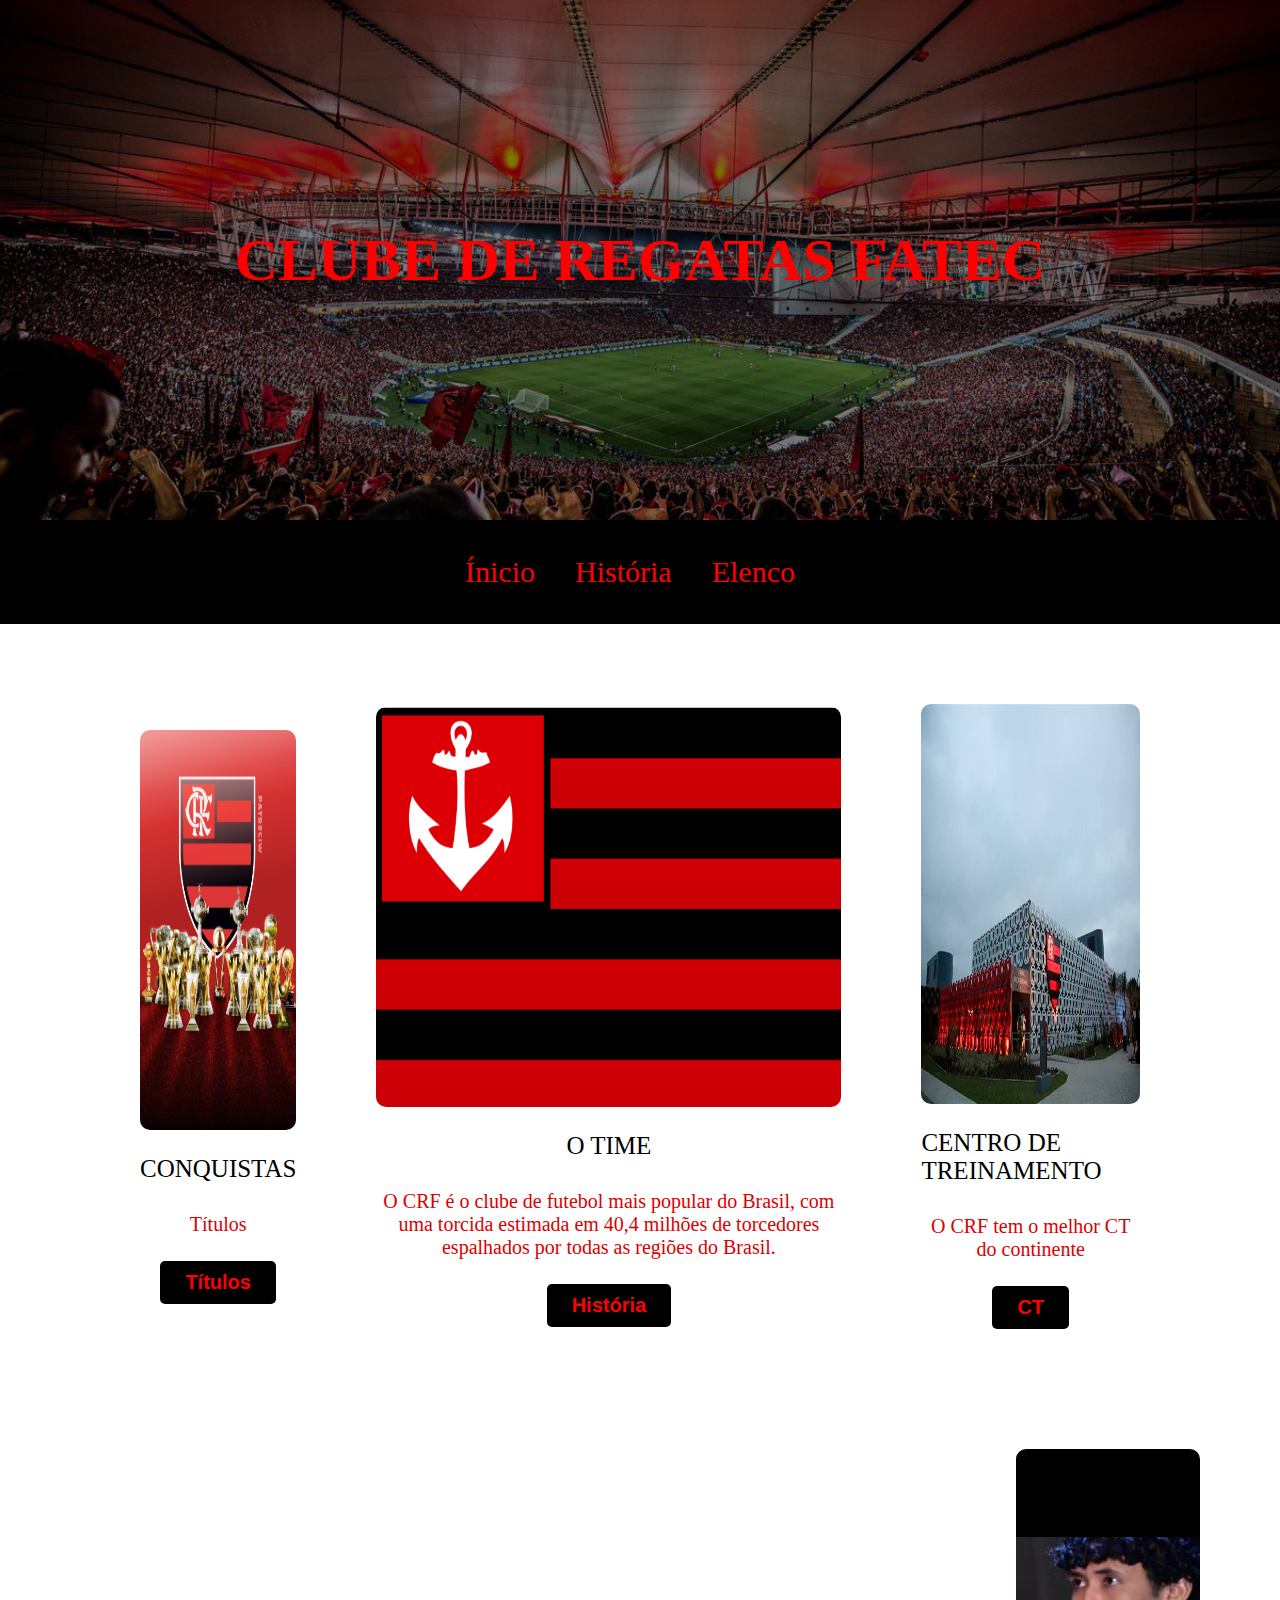
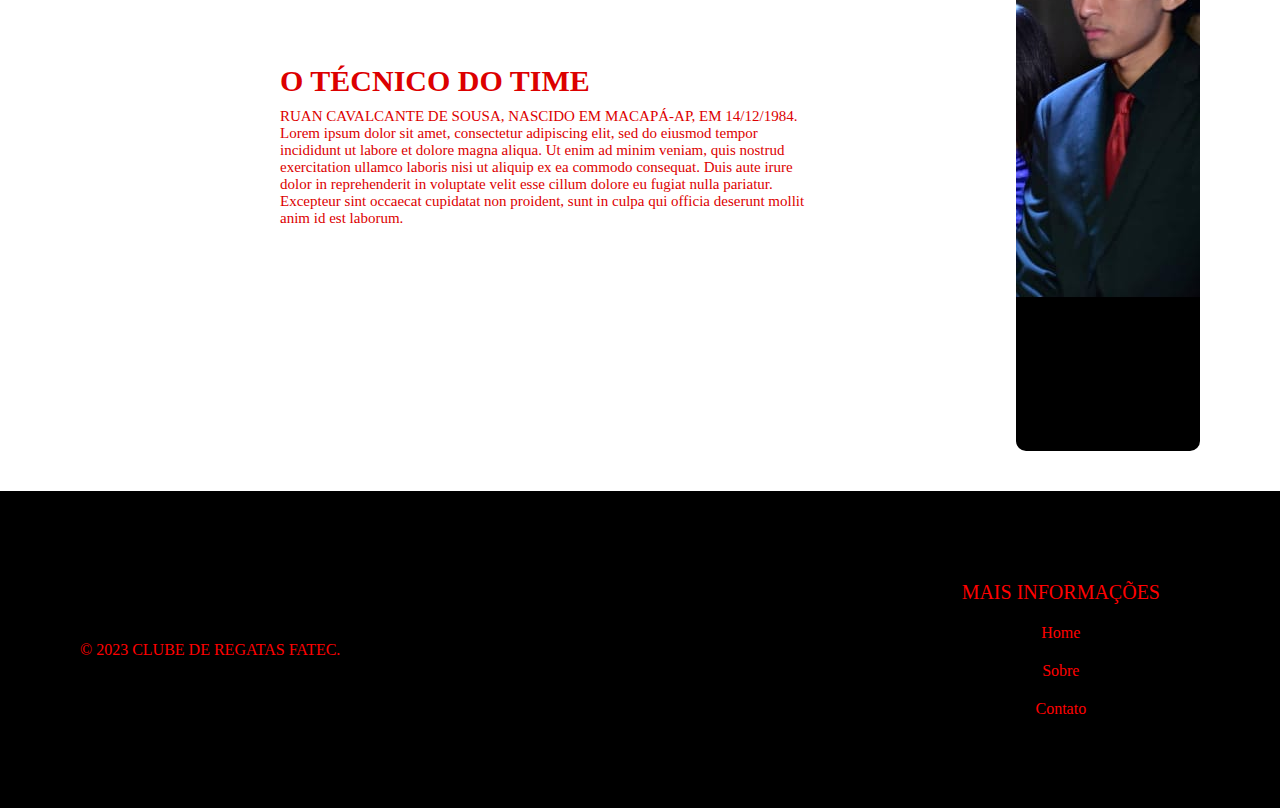
<file: index.html>
<html lang="pt-BR">

<head>
    <meta charset="UTF-8">
    <meta http-equiv="X-UA-Compatible" content="IE=edge">
    <meta name="viewport" content="width=device-width, initial-scale=1.0">
    <title>Clube De Regatas Fatec</title>
    <link rel="stylesheet" href="css/inicio.css">
    
</head>

<body>
    <header>
        <div class="intro">
            <h1>CLUBE DE REGATAS FATEC</h1>
            
        </div>
    </header>
    <main>
        <div class="menu">
            <nav class="menulinks">
                <a href="index.html">Ínicio</a>
                <a href="história.html">História</a>
                <a href="elenco.html">Elenco</a>
            </nav>
        </div>
        <div class="centro">
            <div class="item">
                <img src="imagens/títulos.jpg">
                <p class="item-titulo">CONQUISTAS</p>
                <p align="center" class="item-texto">Títulos
                </p>
                <button onclick="location.href='história.html'" type="button">Títulos</button>
            </div>
            <div class="item">
                <div class="logo">
                    <img
                        src="imagens/logo.png">
                </div>
                <p class="item-titulo">O time</p>
                <p align="center" class="item-texto">O CRF é o clube de futebol mais popular do Brasil, com uma torcida estimada em 40,4 milhões de torcedores espalhados por todas as regiões do Brasil.</p>
                <button onclick="location.href='história.html'" type="button">História</button>
            </div>
            <div class="item">
                <img
                    src="imagens/ctfatec.jpg">
                <p class="item-titulo">Centro de treinamento</p>
                <p align="center" class="item-texto">O CRF tem o melhor CT do continente </p>
                <button  type="button">CT</button>
            </div>
        </div>
        <div class="fundador">
            <div class="fundador-texto">
                <h2>O técnico do time</h2>
                <p align="left">RUAN CAVALCANTE DE SOUSA, NASCIDO EM MACAPÁ-AP, EM 14/12/1984. Lorem ipsum dolor sit amet,
                    consectetur adipiscing elit,
                    sed do eiusmod tempor incididunt ut labore et dolore magna aliqua. Ut enim ad minim veniam, quis
                    nostrud exercitation
                    ullamco laboris nisi ut aliquip ex ea commodo consequat. Duis aute irure dolor in reprehenderit in
                    voluptate velit
                    esse cillum dolore eu fugiat nulla pariatur. Excepteur sint occaecat cupidatat non proident, sunt in
                    culpa qui officia
                    deserunt mollit anim id est laborum.</p>
            </div>
            <img
                src="imagens/RUAN.jpeg">
        </div>
    </main>
    <footer class="footer">
        <div class="copy">&copy; 2023 CLUBE DE REGATAS FATEC.</div>
        <div class="footer-links">
            <div class="links">
                <span>Mais informações</span>
                <a href="ínicio.html">Home</a>
                <a href="bonus/sobre.html">Sobre</a>
                <a href="bonus/contato.html">Contato</a>
            </div>
        </div>
    </footer>
</body>

</html>
</file>
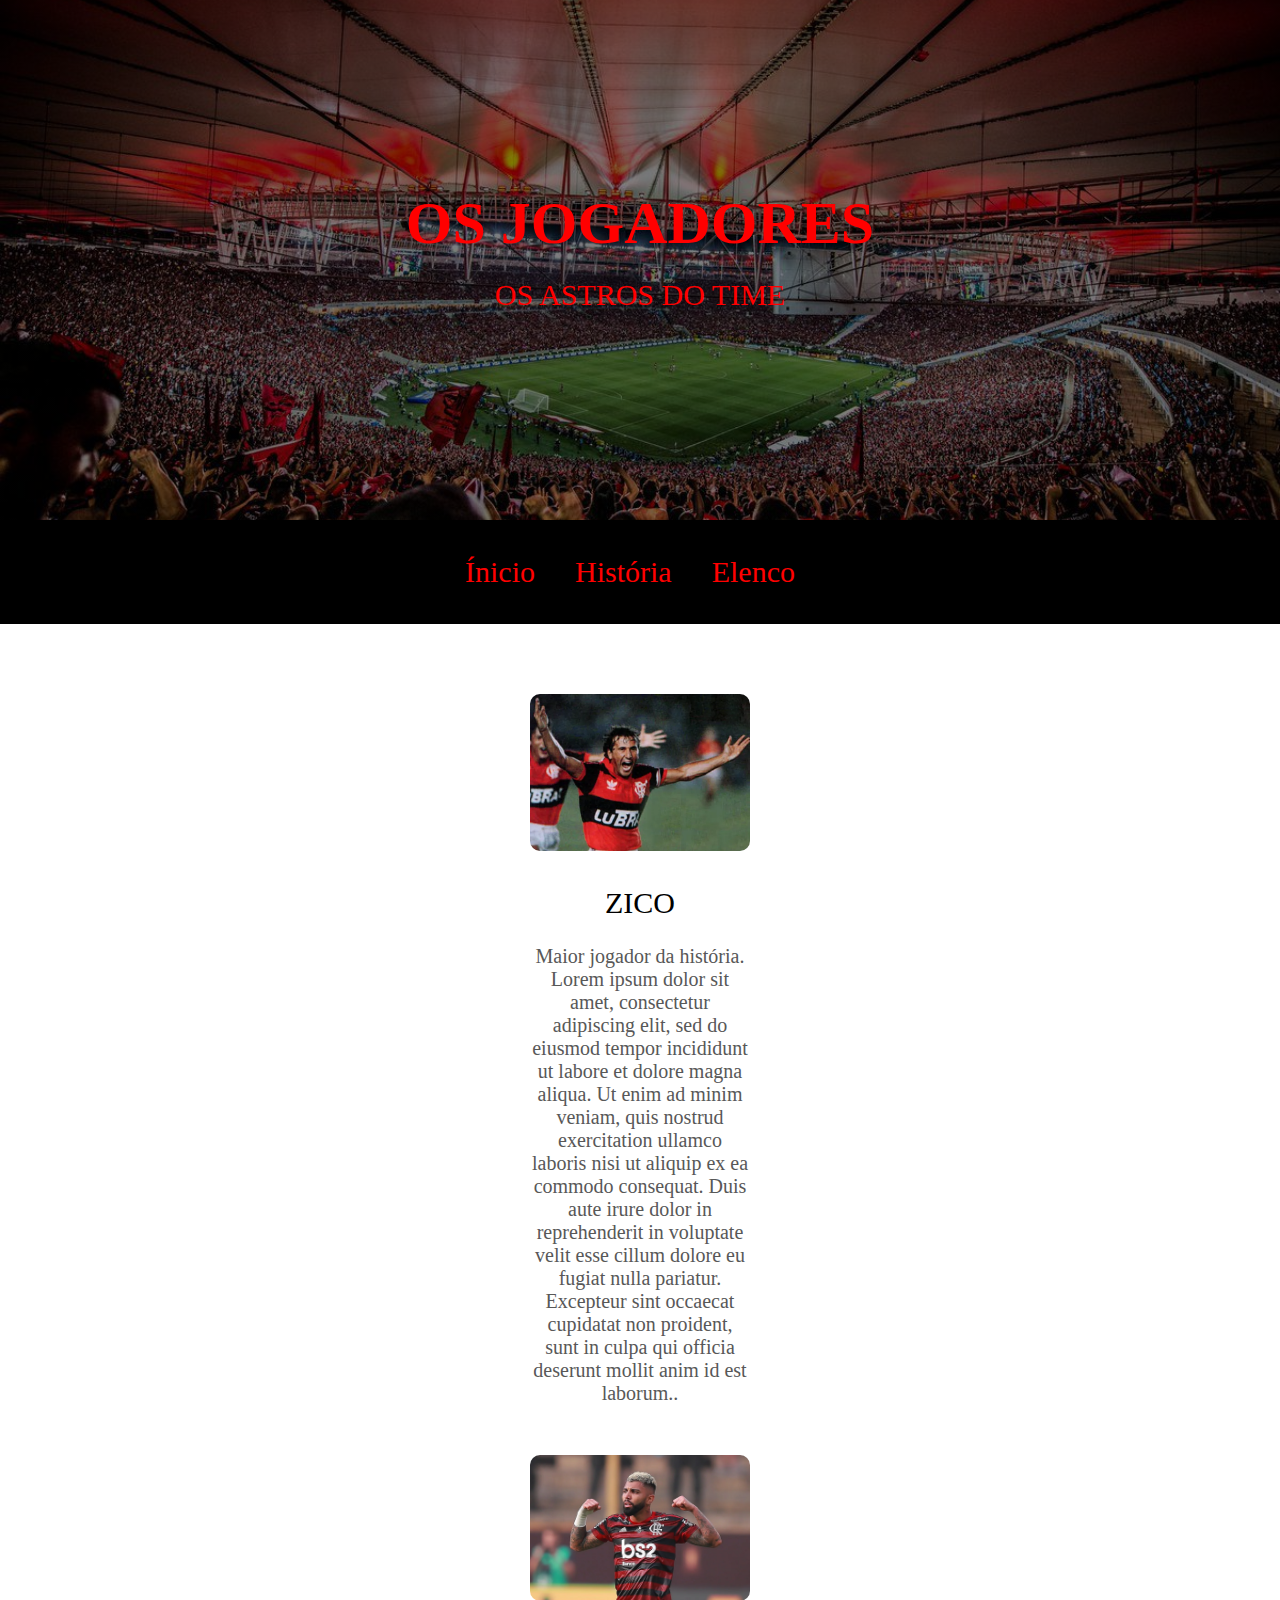
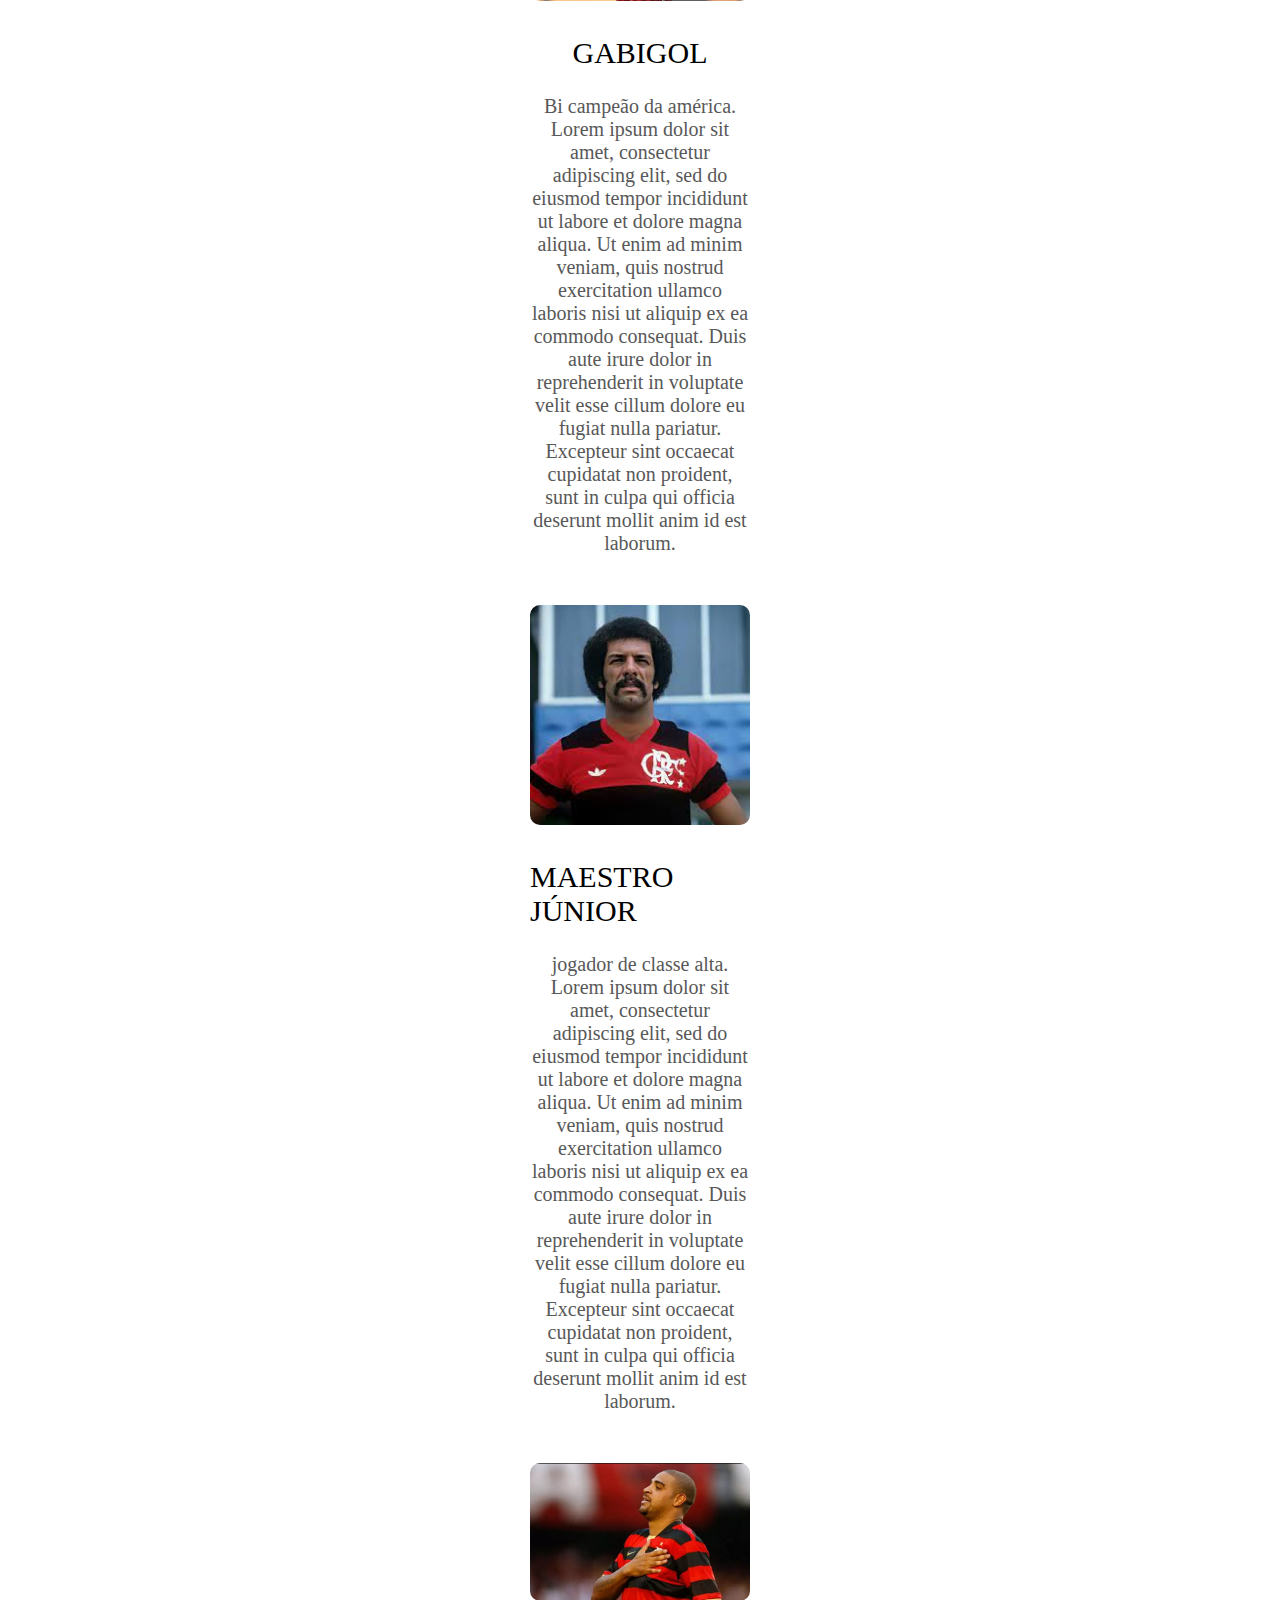
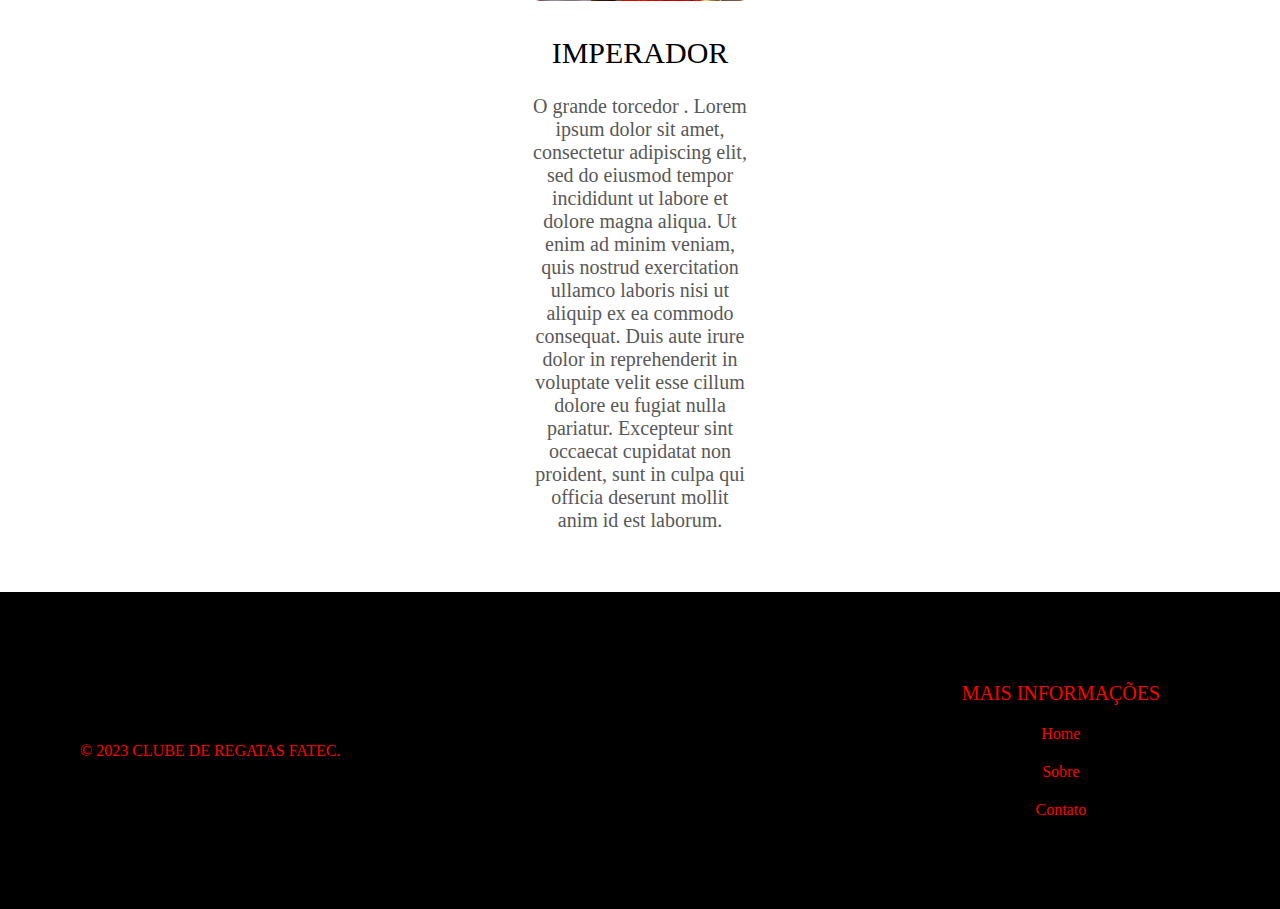
<file: elenco.html>
<html lang="pt-BR">

<head>
    <meta charset="UTF-8">
    <meta http-equiv="X-UA-Compatible" content="IE=edge">
    <meta name="viewport" content="width=device-width, initial-scale=1.0">
    <title>Elenco do CRN</title>
    <link rel="stylesheet" href="css/elenco.css">
</head>

<body>
    <header>
        <div class="intro">
            <h1>Os Jogadores</h1>
            <p>Os astros do time</p>
        </div>
    </header>
    <main>
        <div class="menu">
            <nav class="menulinks">
                <a href="index.html">Ínicio</a>
                <a href="história.html">História</a>
                <a href="elenco.html">Elenco</a>
            </nav>
        </div>
        <div class="centro">
            <img
                src="imagens/zico.webp">
            <p class="titulo">Zico</p>
            <p align="center">Maior jogador da história. Lorem ipsum dolor sit amet,
                consectetur adipiscing elit,
                sed do eiusmod tempor incididunt ut labore et dolore magna aliqua. Ut enim ad minim veniam, quis
                nostrud exercitation
                ullamco laboris nisi ut aliquip ex ea commodo consequat. Duis aute irure dolor in reprehenderit in
                voluptate velit
                esse cillum dolore eu fugiat nulla pariatur. Excepteur sint occaecat cupidatat non proident, sunt in
                culpa qui officia
                deserunt mollit anim id est laborum..
            </p>
            <img src="imagens/gabigol.webp">
            <p class="titulo">Gabigol</h2>
            <p align="center">Bi campeão da américa. Lorem ipsum dolor sit amet,
                consectetur adipiscing elit,
                sed do eiusmod tempor incididunt ut labore et dolore magna aliqua. Ut enim ad minim veniam, quis
                nostrud exercitation
                ullamco laboris nisi ut aliquip ex ea commodo consequat. Duis aute irure dolor in reprehenderit
                in
                voluptate velit
                esse cillum dolore eu fugiat nulla pariatur. Excepteur sint occaecat cupidatat non proident,
                sunt in
                culpa qui officia
                deserunt mollit anim id est laborum.</p>
            <img
                src="imagens/junior.jpeg">
            <p class="titulo">Maestro Júnior</p>
            <p align="center">jogador de classe alta. Lorem ipsum dolor sit amet,
                consectetur adipiscing elit,
                sed do eiusmod tempor incididunt ut labore et dolore magna aliqua. Ut enim ad minim veniam, quis
                nostrud exercitation
                ullamco laboris nisi ut aliquip ex ea commodo consequat. Duis aute irure dolor in reprehenderit
                in
                voluptate velit
                esse cillum dolore eu fugiat nulla pariatur. Excepteur sint occaecat cupidatat non proident,
                sunt in
                culpa qui officia
                deserunt mollit anim id est laborum.</p>
            <img
                src="imagens/adriano.png">
            <p class="titulo">Imperador</p>
            <p align="center">O grande torcedor . Lorem ipsum dolor sit amet,
                consectetur adipiscing elit,
                sed do eiusmod tempor incididunt ut labore et dolore magna aliqua. Ut enim ad minim veniam, quis
                nostrud exercitation
                ullamco laboris nisi ut aliquip ex ea commodo consequat. Duis aute irure dolor in reprehenderit
                in
                voluptate velit
                esse cillum dolore eu fugiat nulla pariatur. Excepteur sint occaecat cupidatat non proident,
                sunt in
                culpa qui officia
                deserunt mollit anim id est laborum.</p>
        </div>
    </main>
    <footer class="footer">
        <div class="copy">&copy; 2023 CLUBE DE REGATAS FATEC.</div>
        <div class="footer-links">
            <div class="links">
                <span>Mais informações</span>
                <a href="ínicio.html">Home</a>
                <a href="bonus/sobre.html">Sobre</a>
                <a href="bonus/contato.html">Contato</a>
            </div>
        </div>
    </footer>
</body>

</html>
</file>
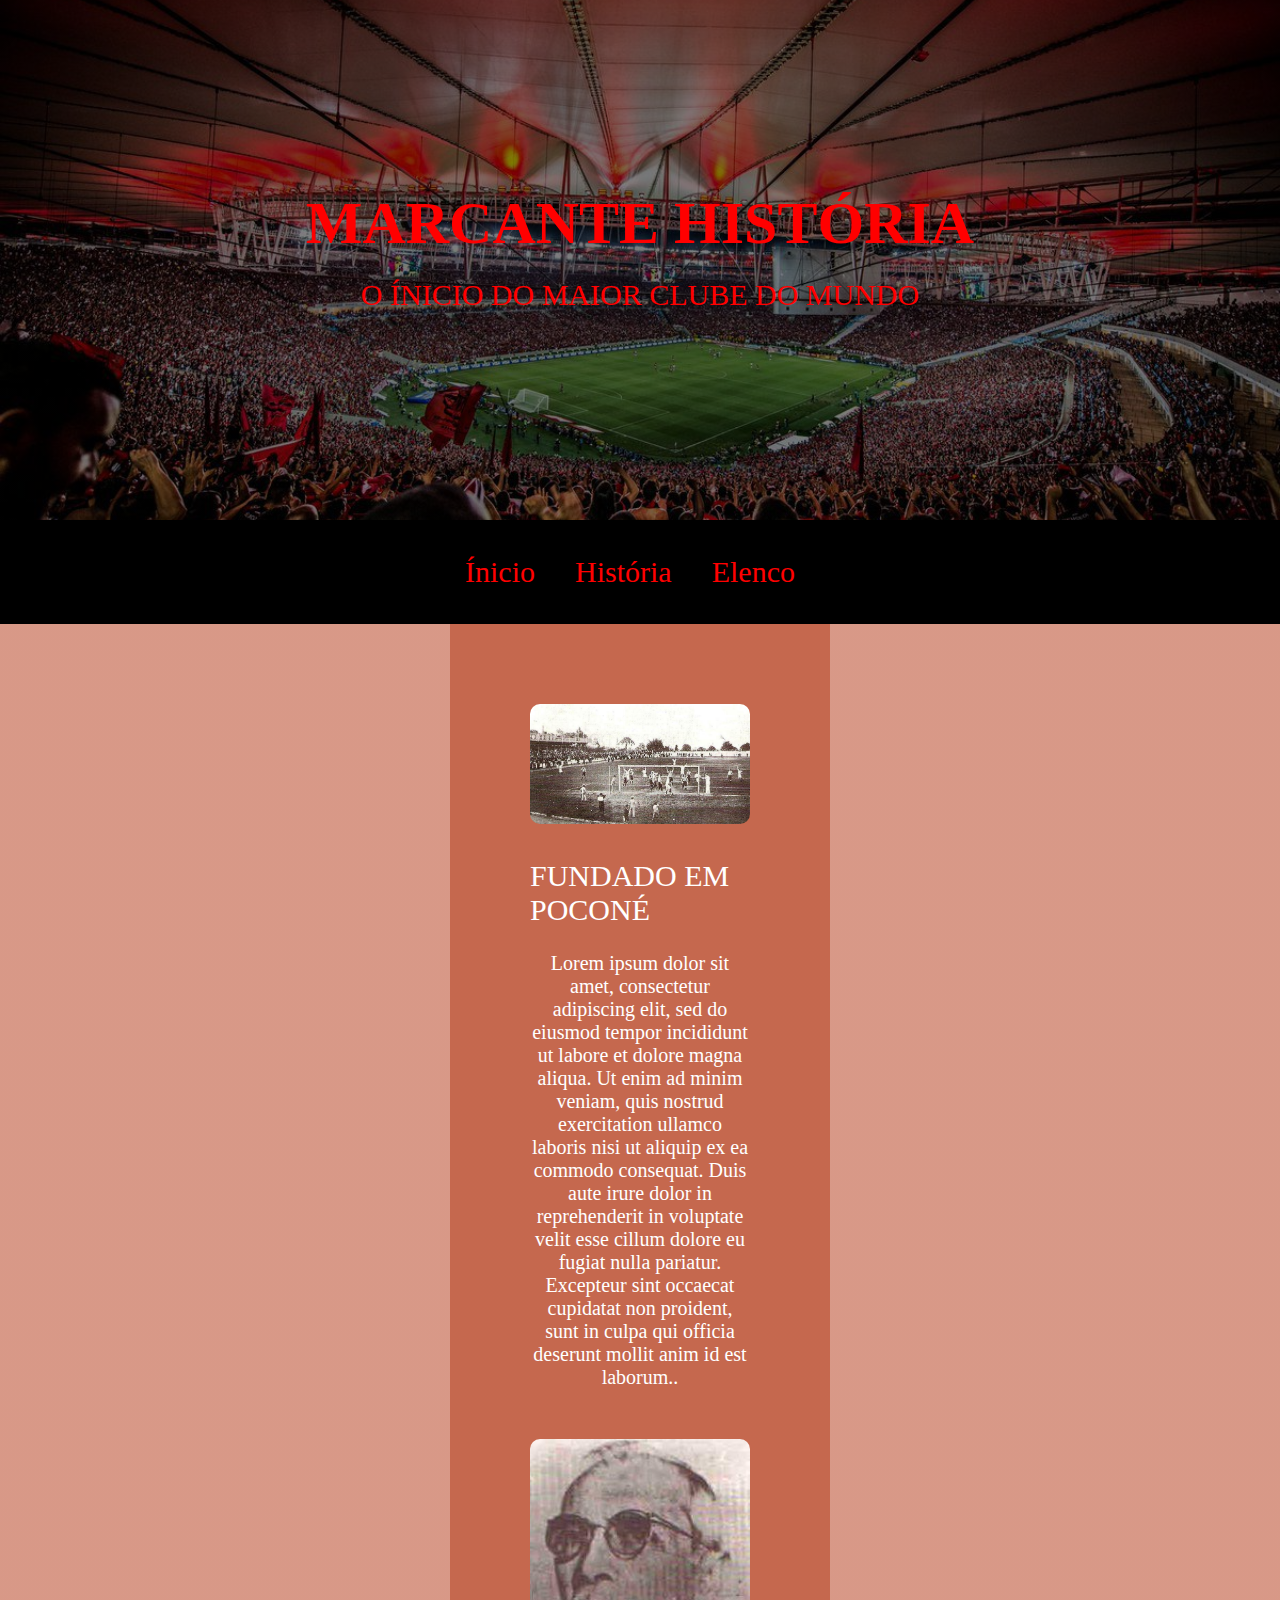
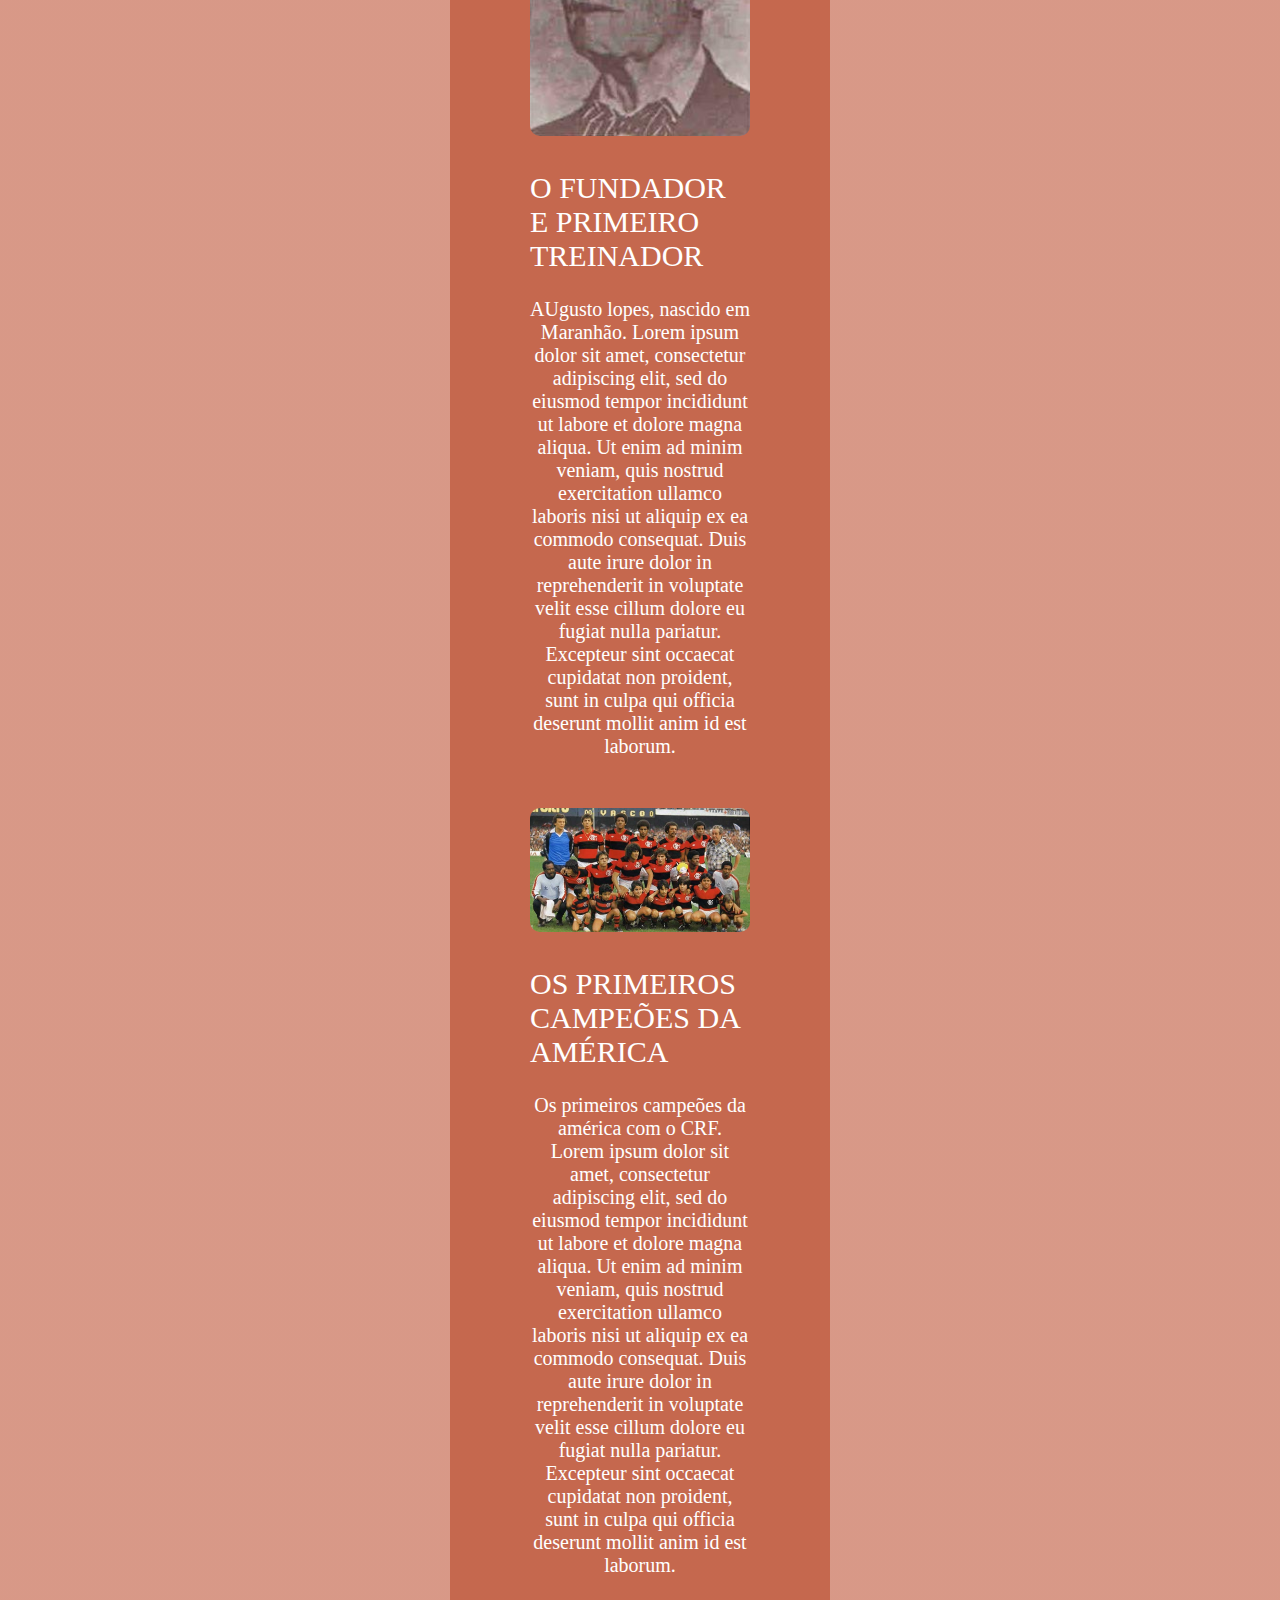
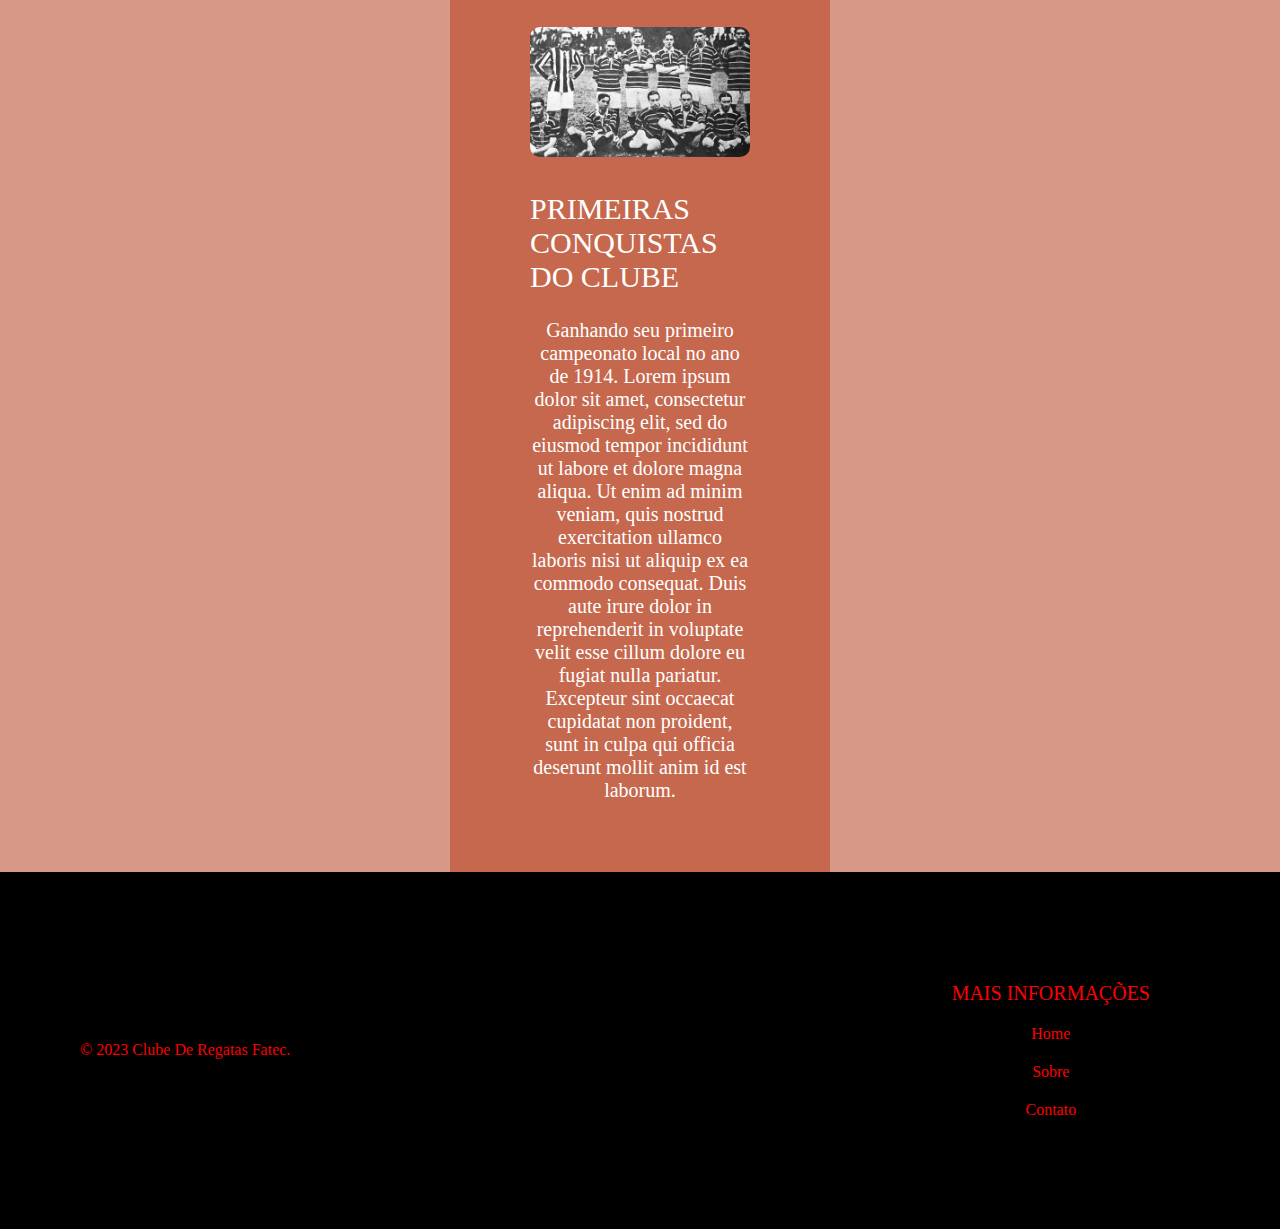
<file: história.html>
<html lang="pt-BR">

<head>
    <meta charset="UTF-8">
    <meta http-equiv="X-UA-Compatible" content="IE=edge">
    <meta name="viewport" content="width=device-width, initial-scale=1.0">
    <title>Trajetória do clube de regatas fatec</title>
    <link rel="stylesheet" href="css/historia.css">
</head>

<body>
    <header>
        <div class="intro">
            <h1>Marcante história</h1>
            <p>O ínicio do maior clube do mundo</p>
        </div>
    </header>
    <main>
        <div class="menu">
            <nav class="menulinks">
                <a href="index.html">Ínicio</a>
                <a href="história.html">História</a>
                <a href="elenco.html">Elenco</a>
            </nav>
        </div>
        <div class="centro">
            <img src="imagens/criação.jpg">
            <p class="titulo">Fundado em Poconé</p>
            <p align="center">Lorem ipsum dolor sit amet,
                consectetur adipiscing elit,
                sed do eiusmod tempor incididunt ut labore et dolore magna aliqua. Ut enim ad minim veniam, quis
                nostrud exercitation
                ullamco laboris nisi ut aliquip ex ea commodo consequat. Duis aute irure dolor in reprehenderit in
                voluptate velit
                esse cillum dolore eu fugiat nulla pariatur. Excepteur sint occaecat cupidatat non proident, sunt in
                culpa qui officia
                deserunt mollit anim id est laborum..
            </p>
            <img src="imagens/fundador.jpg">
            <p class="titulo">O fundador e primeiro treinador </h2>
            <p align="center">AUgusto lopes, nascido em Maranhão. Lorem ipsum dolor sit amet,
                consectetur adipiscing elit,
                sed do eiusmod tempor incididunt ut labore et dolore magna aliqua. Ut enim ad minim veniam, quis
                nostrud exercitation
                ullamco laboris nisi ut aliquip ex ea commodo consequat. Duis aute irure dolor in reprehenderit
                in
                voluptate velit
                esse cillum dolore eu fugiat nulla pariatur. Excepteur sint occaecat cupidatat non proident,
                sunt in
                culpa qui officia
                deserunt mollit anim id est laborum.</p>
            <img
                src="imagens/elenco81.jpeg">
            <p class="titulo">Os primeiros campeões da américa</p>
            <p align="center">Os primeiros campeões da américa com o CRF. Lorem ipsum dolor sit amet,
                consectetur adipiscing elit,
                sed do eiusmod tempor incididunt ut labore et dolore magna aliqua. Ut enim ad minim veniam, quis
                nostrud exercitation
                ullamco laboris nisi ut aliquip ex ea commodo consequat. Duis aute irure dolor in reprehenderit
                in
                voluptate velit
                esse cillum dolore eu fugiat nulla pariatur. Excepteur sint occaecat cupidatat non proident,
                sunt in
                culpa qui officia
                deserunt mollit anim id est laborum.</p>
            <img
                src="imagens/PRIMEIROTITULO.jpeg">
            <p class="titulo">Primeiras conquistas do clube</p>
            <p align="center">Ganhando seu primeiro campeonato local no ano de 1914. Lorem ipsum dolor sit amet,
                consectetur adipiscing elit,
                sed do eiusmod tempor incididunt ut labore et dolore magna aliqua. Ut enim ad minim veniam, quis
                nostrud exercitation
                ullamco laboris nisi ut aliquip ex ea commodo consequat. Duis aute irure dolor in reprehenderit
                in
                voluptate velit
                esse cillum dolore eu fugiat nulla pariatur. Excepteur sint occaecat cupidatat non proident,
                sunt in
                culpa qui officia
                deserunt mollit anim id est laborum.</p>
        </div>
    </main>
    <footer class="footer">
        <div class="copy">&copy; 2023 Clube De Regatas Fatec.</div>
        <div class="footer-links">
            <div class="links">
                <span>Mais informações</span>
                <a href="ínicio.html">Home</a>
                <a href="bonus/sobre.html">Sobre</a>
                <a href="bonus/contato.html">Contato</a>
            </div>
        </div>
    </footer>
</body>

</html>
</file>
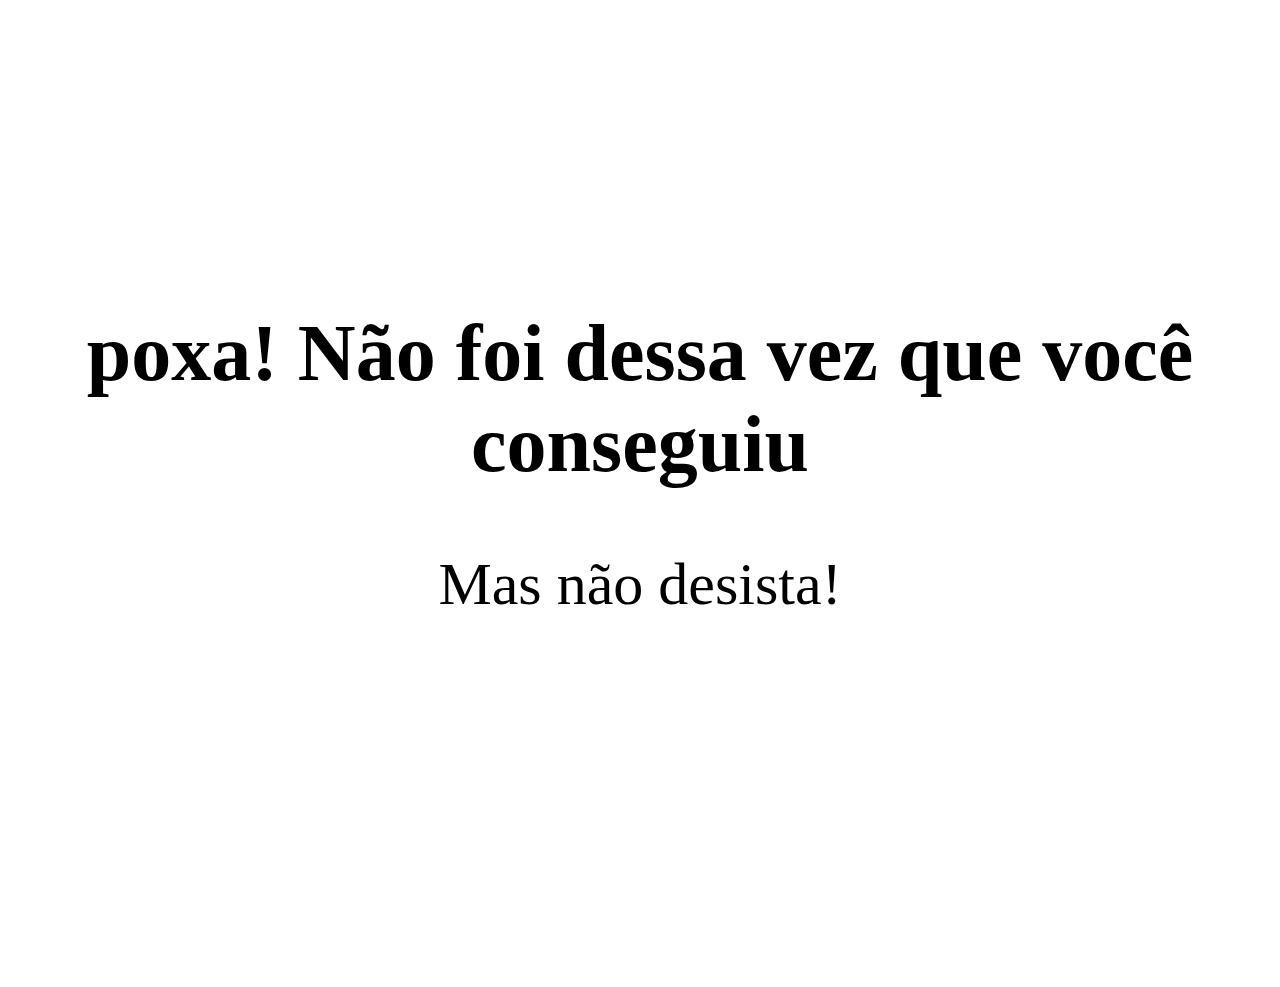
<file: bonus/contato.html>
<html lang="pt-BR">
<style>
    .texto {
        text-align: center;
        font-size: 60px;
        color: #000;
        padding: 300px 20px;
    }

    .texto .topo {
        text-align: center;
        font-size: 80px;
        color: #000;
        font-weight: bold;
    }
</style>

<div class="texto">
    <div class="topo">poxa! Não foi dessa vez que você conseguiu</div>
    <p>Mas não desista!</p>
</div>

</html>
</file>
<file: css/inicio.css>
body {
    margin: 0;
    box-sizing: border-box;
}

/* CSS do Header */
.intro {
    display: flex;
    flex-direction: column;
    justify-content: center;
    align-items: center;
    width: 100%;
    height: 520px;
    background: linear-gradient(to bottom, rgba(0, 0, 0, 0.5) 0%, rgba(0, 0, 0, 0.5) 100%), url("../imagens/MARACA.jpg");
    background-size: cover;
    background-position: center;
    background-repeat: no-repeat;
}

.intro h1 {
    font-size: 60px;
    color: #ff0000;
    font-weight: bold;
    text-transform: uppercase;
    margin: 0;
}

.intro p {
    font-size: 30px;
    color: #ff0000;
    text-transform: uppercase;
    margin: 20px 0;
}

/* CSS do menu */
.menu {
    display: flex;
    justify-content: space-around;
    align-items: center;
    background-color: #000000;
}

.menulinks {
    font-size: 30px;
    display: flex;
    justify-content: space-around;
    align-items: center;
    margin-right: 20px;
}

.menulinks a {
    text-decoration: none;
    color: #ff0000;
    padding: 35px 20px;
}

/* CSS do centro */

.centro {
    display: flex;
    justify-content: space-between;
    align-items: center;
    padding: 40px 100px;
}

.centro .item {
    display: flex;
    flex-direction: column;
    justify-content: center;
    align-items: center;
    padding: 40px 40px;
}

.centro .item .item-titulo {
    font-size: 25px;
    color: #000000;
    text-transform: uppercase;
    margin-top: 5px 0;
}

.centro .item .item-texto {
    font-size: 20px;
    color: #dc0000;
    margin: 5px 0;
}

.centro img {
    width: 100%;
    max-width: 100%;
    height: 400px;
    max-height: 100%;
    border-radius: 10px;
}

.centro img .logo {
    width: 100%;
    height: 100%;
}

.centro button {
    margin-top: 20px;
    background-color: #000000;
    color: #ff0000;
    padding: 10px 25px;
    border: none;
    border-radius: 5px;
    font-size: 20px;
    font-weight: bold;
    cursor: pointer;
}

.fundador {
    display: flex;
    justify-content: space-between;
    align-items: center;
    padding: 40px 80px;
}

.fundador img {
    width: 500px;
    max-width: 100%;
    height: auto;
    border-radius: 10px;
}

.fundador-texto h2 {
    font-size: 30px;
    color: #dc0000;
    text-transform: uppercase;
    margin: 0 200px;
}

.fundador-texto p {
    font-size: 15px;
    color: #dc0000;
    margin: 10px 200px;
}

/* CSS do footer */
.footer {
    display: flex;
    justify-content: space-between;
    align-items: center;
    background-color: #000000;
    padding: 40px 80px;
}

.footer .copy {
    color: #ff0000;
}

.footer-links {
    display: flex;
    justify-content: space-around;
    align-items: center;
    padding: 40px 0;
}

.footer-links .links {
    display: flex;
    flex-direction: column;
    justify-content: center;
    align-items: center;
    padding: 0 40px;
}

.footer-links .links span {
    font-size: 20px;
    color: #ff0000;
    text-transform: uppercase;
    margin: 10px 0;
}

.footer-links .links a {
    text-decoration: none;
    color: #ff0000;
    padding: 10px 20px;
}
</file>
<file: css/elenco.css>
body {
    margin: 0;
    box-sizing: border-box;
}

/* CSS do Header */
.intro {
    display: flex;
    flex-direction: column;
    justify-content: center;
    align-items: center;
    width: 100%;
    height: 520px;
    background: linear-gradient(to bottom, rgba(0, 0, 0, 0.5) 0%, rgba(0, 0, 0, 0.5) 100%), url("../imagens/MARACA.jpg");
    background-size: cover;
    background-position: center;
    background-repeat: no-repeat;
}

.intro h1 {
    font-size: 60px;
    color: #ff0000;
    font-weight: bold;
    text-transform: uppercase;
    margin: 0;
}

.intro p {
    font-size: 30px;
    color: #ff0000;
    text-transform: uppercase;
    margin: 20px 0;
}

/* CSS do menu */
.menu {
    display: flex;
    justify-content: space-around;
    align-items: center;
    background-color: #000000;
}

.menulinks {
    font-size: 30px;
    display: flex;
    justify-content: space-around;
    align-items: center;
    margin-right: 20px;
}

.menulinks a {
    text-decoration: none;
    color: #ff0000;
    padding: 35px 20px;
}

/* CSS do centro */

.centro {
    display: flex;
    flex-direction: column;
    justify-content: space-around;
    align-items: center;
    padding: 40px 80px;
    font-size: 20px;
    color: #585858;
    margin: 0px 0;
    margin-left: 450px;
    margin-right: 450px;
}

.centro .titulo {
    font-size: 30px;
    color: #000000;
    text-transform: uppercase;
    margin: 5px 0;
}

.centro img {
    width: 700;
    max-width: 100%;
    max-height: 100%;
    border-radius: 10px;
    margin: 30px;
}

/* CSS do footer */
.footer {
    display: flex;
    justify-content: space-between;
    align-items: center;
    background-color: #000000;
    padding: 40px 80px;
}

.footer .copy {
    color: #ff0000;
}

.footer-links {
    display: flex;
    justify-content: space-around;
    align-items: center;
    padding: 40px 0;
}

.footer-links .links {
    display: flex;
    flex-direction: column;
    justify-content: center;
    align-items: center;
    padding: 0 40px;
}

.footer-links .links span {
    font-size: 20px;
    color: #ff0000;
    text-transform: uppercase;
    margin: 10px 0;
}

.footer-links .links a {
    text-decoration: none;
    color: #ff0000;
    padding: 10px 20px;
}
</file>
<file: css/historia.css>
body {
    margin: 0;
    box-sizing: border-box;
    background: linear-gradient(to bottom, rgba(181, 60, 27, 0.525) 0%, rgba(181, 60, 27, 0.525) 100%),  url("file:///C:/Users/USU%C3%81RIO/Desktop/Trabalho%20novo/Ruan%20cavalcante%20de%20sousa/ct%20antigo.jpg");
    width: 100%;
    background-size: cover;
    background-position: center;
    background-repeat: no-repeat;
}

/* CSS do Header */
.intro {
    display: flex;
    flex-direction: column;
    justify-content: center;
    align-items: center;
    width: 100%;
    height: 520px;
    background: linear-gradient(to bottom, rgba(0, 0, 0, 0.5) 0%, rgba(0, 0, 0, 0.5) 100%), url("../imagens/MARACA.jpg");
    background-size: cover;
    background-position: center;
    background-repeat: no-repeat;
}

.intro h1 {
    font-size: 60px;
    color: #ff0000;
    font-weight: bold;
    text-transform: uppercase;
    margin: 0;
}

.intro p {
    font-size: 30px;
    color: #ff0000;
    text-transform: uppercase;
    margin: 20px 0;
}

/* CSS do menu */
.menu {
    display: flex;
    justify-content: space-around;
    align-items: center;
    background-color: #000000;
}

.menulinks {
    font-size: 30px;
    display: flex;
    justify-content: space-around;
    align-items: center;
    margin-right: 20px;
}

.menulinks a {
    text-decoration: none;
    color: #ff0000;
    padding: 35px 20px;
}

/* CSS do centro */

.centro {
    display: flex;
    flex-direction: column;
    justify-content: space-around;
    align-items: center;
    padding: 50px 80px;
    font-size: 20px;
    color: #ffffff;
    background-color: rgba(181, 60, 27, 0.525);
    margin: 0px 0;
    margin-left: 450px;
    margin-right: 450px;
}

.centro .titulo {
    font-size: 30px;
    color: #ffffff;
    text-transform: uppercase;
    margin: 5px 0;
}

.centro img {
    width: 700;
    max-width: 100%;
    max-height: 100%;
    border-radius: 10px;
    margin: 30px;
}

/* CSS do footer */
.footer {
    display: flex;
    justify-content: space-between;
    align-items: center;
    background-color: #000000;
    padding: 50px 80px;
}

.footer .copy {
    color: #fa0000;
}

.footer-links {
    display: flex;
    justify-content: space-around;
    align-items: center;
    padding: 50px 0;
}

.footer-links .links {
    display: flex;
    flex-direction: column;
    justify-content: center;
    align-items: center;
    padding: 0 50px;
}

.footer-links .links span {
    font-size: 20px;
    color: #ff0000;
    text-transform: uppercase;
    margin: 10px 0;
}

.footer-links .links a {
    text-decoration: none;
    color: #ff0000;
    padding: 10px 20px;
}
</file>
